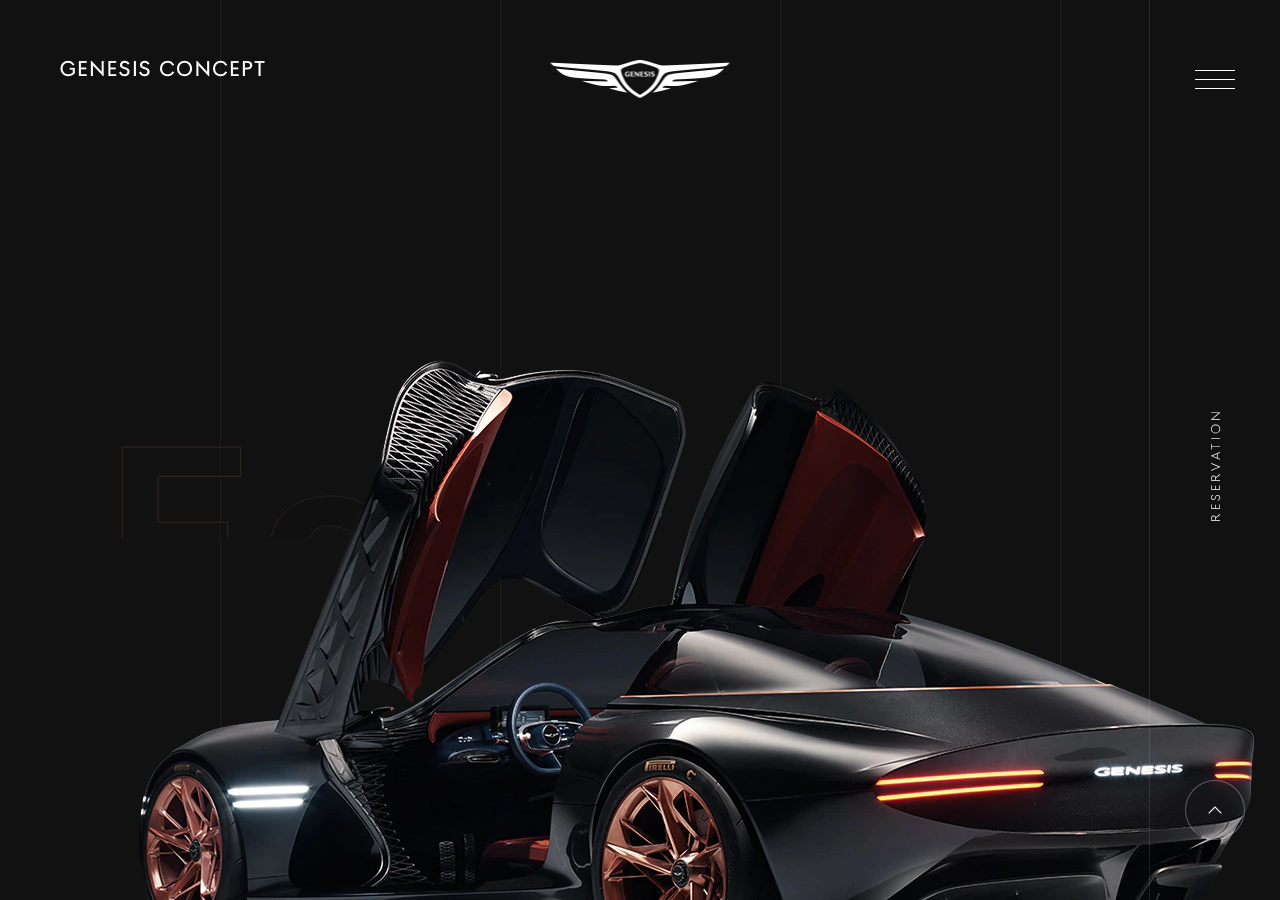
<file: essentia.html>
<!--
    메뉴 배경 부드럽게 전환!
    section02 : 스크롤할때 front 글자 나타나기!
    section03 : 슬라이드 속도 맞추기
-->

<!DOCTYPE html>
<html lang="en">
<head>
    <meta charset="UTF-8">
    <title>제네시스콘셉트카::Essentia</title>
    <link rel="stylesheet" href="css/plugin/reset.css">
    <link rel="stylesheet" href="css/plugin/common.css">
    <link rel="stylesheet" href="css/plugin/slick.css">
    <link rel="stylesheet" href="css/essentia.css">

    <script src="js/plugin/jquery-1.8.1.min.js"></script>
    <script src="js/plugin/slick.min.js"></script>
    <script src="js/plugin/easing.js"></script>

</head>
<body>

<div id="menu">
    <div class="bg">
        <div><img src="images/common/menu-bg01.jpg" alt=""></div>
        <div><img src="images/common/menu-bg03.jpg" alt=""></div>
        <div><img src="images/common/menu-bg02.jpg" alt=""></div>
        <div><img src="images/common/menu-bg04.jpg" alt=""></div>
    </div>
    <div class="menu-inner">
        <div class="menu-wrap">
            <ul>
                <li>
                    <a href="essentia.html">
                        <small>electric car</small>
                        <h1>MINT</h1>
                    </a>
                </li>
                <li>
                    <a href="essentia.html">
                        <small>SUV</small>
                        <h1>GV80</h1>
                    </a>
                </li>
                <li>
                    <a href="essentia.html">
                        <small>Sports car</small>
                        <h1>Essentia</h1>
                    </a>
                </li>
                <li>
                    <a href="essentia.html">
                        <small>Sedan</small>
                        <h1>New York</h1>
                    </a>
                </li>
            </ul>
        </div>
    </div>
</div>

<!-- <div class="posNum"></div> -->

<header id="header">
    <div class="header-inner">
        <div class="logo-txt"><a href="index.html"><img src="images/common/logo_text.png" alt=""></a></div>
        <div class="logo-symbol"><img src="images/common/logo.png" alt=""></div>
        <div class="menu">
            <div class="line"></div>
            <div class="line"></div>
            <div class="line"></div>
        </div>
    </div>
</header>

<aside id="aside">
    <a href="reservation.html">reservation</a>
    <button class="startPoint"></button>
</aside>

<section id="container">
    <section id="section01">
        <div class="visual inner">
            <div class="tit">
                <div class="outline">
                    <div class="con">
                        <div><div><h1>E</h1></div></div>
                        <div><div><h1>S</h1></div></div>
                        <div><div><h1>S</h1></div></div>
                        <div><div><h1>E</h1></div></div>
                        <div><div><h1>N</h1></div></div>
                        <div><div><h1>T</h1></div></div>
                        <div><div><h1>I</h1></div></div>
                        <div><div><h1>A</h1></div></div>
                    </div>
                </div>
            </div>
            <div class="img"><img src="images/sub/visual-img.png" alt=""></div>
        </div>
        <a class="btn" href="reservation.html">사전예약</a>
    </section>

    <section id="section02">
        <div class="inner">
            <div class="floating-wrap">
                <div><img src="images/sub/floating-img02.jpg" alt=""></div>
                <div><img src="images/sub/floating-img01.jpg" alt=""></div>
            </div>
            <div class="tit">
                <h3>INTRODUCING THE ESSENTIA CONCEPT</h3>
                <div class="txt">
                    <div class="txt01">
                        <div class="back">에센시아 콘셉트는 <b>제네시스 브랜드가 생각하는 진정한 GT의</b></div>
                        <div class="front"><div class="cover">에센시아 콘셉트는 <b>제네시스 브랜드가 생각하는 진정한 GT의</b></div></div>
                    </div>
                    <div class="txt02">
                        <div class="back"><b>기본 콘셉트를 표현</b>한 차량으로,</div>
                        <div class="front"><div class="cover"><b>기본 콘셉트를 표현</b>한 차량으로,</div></div>
                    </div>
                    <div class="txt03">
                        <div class="back">궁극의 제네시스 디자인과 기술력을 담아냄으로써</div>
                        <div class="front"><div class="cover">궁극의 제네시스 디자인과 기술력을 담아냄으로써</div></div>
                    </div>
                    <div class="txt04">
                        <div class="back"><b>평범함을 거부하고 그 이상에 도전</b>합니다.</div>
                        <div class="front"><div class="cover"><b>평범함을 거부하고 그 이상에 도전</b>합니다.</div></div>
                    </div>
                </div>
            </div>
            <div class="floating-wrap-02">
                <div><img src="images/sub/floating-img04.jpg" alt=""></div>
                <div><img src="images/sub/floating-img03.jpg" alt=""></div>
            </div>
        </div>
        <div class="img"><img src="images/sub/sketch-img.jpg" alt=""></div>
    </section>

    <section id="section03">
        <div class="tit inner">
            <h4>DESIGN IN THE DETAILS</h4>
            <h3>제네시스 디자인 철학인 동적인 우아함(Athletic Elegance)을<br>세련되게 재해석하였으며 향후 제네시스 차량에 적용될<br>미래 기술 비전을 제시합니다.</h3>
        </div>
        
        <div class="slide inner">
            <div class="slider-focus">
                <div>
                    <div><img src="images/sub/detail-img01.jpg" alt=""></div>
                    <div class="detail">
                        <h3>사이드 프로파일</h3>
                        <p>리어 휠까지 이어지는 파라볼릭 라인이 고급스러운 볼륨감을 제공하는 동시에<br>구조감과 길이감을 돋보이게 하는 측면부.</p>
                    </div>
                </div>
                <div>
                    <div><img src="images/sub/detail-img02.jpg" alt=""></div>
                    <div class="detail">
                        <h3>쿼드램프</h3>
                        <p>에어로 다이내믹 컷-오프 스타일로 공력 개선을 한 디자인과<br>직선형 쿼드 램프가 인상적인 후면부.</p>
                    </div>
                </div>
                <div>
                    <div><img src="images/sub/detail-img03.jpg" alt=""></div>
                    <div class="detail">
                        <h3>크레스트 그릴</h3>
                        <p>진보된 형태의 크레스트 그릴과 함께 노스 콘(nose cone) 스타일이 적용된 디자인,<br>어드밴스드 탄소 섬유 섀시를 통해 안이 보이는 후드로 눈길을 사로잡는 전면부.</p>
                    </div>
                </div>
                <div>
                    <div><img src="images/sub/detail-img04.jpg" alt=""></div>
                    <div class="detail">
                        <h3>코냑 컬러 가죽시트</h3>
                        <p>하이패션에서 영감을 받은 쉐브론 퀼팅 마감의 코냑 컬러 가죽시트와 옥스퍼드 블루 벨벳 소재로 마감된 센터콘솔,<br>도어 등의 컬러 조합이 클래식하면서도 개성 있는 실내 분위기를 완성합니다.</p>
                    </div>
                </div>
                <div>
                    <div><img src="images/sub/detail-img05.jpg" alt=""></div>
                    <div class="detail">
                        <h3>8인치 와이드 스크린</h3>
                        <p>운전석과 조수석을 아우르는 와이드 스크린이 탑재된 센터페시아로 차량운행 관련 정보를 한눈에 제공하며<br>운전석에는 탄소 섬유를 겹겹이 배치한 8인치 와이드 스크린 디스플레이로 3D 효과를 느낄 수 있습니다.</p>
                    </div>
                </div>
            </div>
            
            <div class="slider">
                <div>
                    <div class="img"><img src="images/sub/detail-img02.jpg" alt=""></div>
                    <div class="detail">
                        <h3>쿼드램프</h3>
                        <p>에어로 다이내믹 컷-오프 스타일로 공력 개선을 한 디자인과 직선형 쿼드 램프가 인상적인 후면부.</p>
                    </div>
                </div>
                <div>
                    <div class="img"><img src="images/sub/detail-img03.jpg" alt=""></div>
                    <div class="detail">
                        <h3>크레스트 그릴</h3>
                        <p>진보된 형태의 크레스트 그릴과 함께 노스 콘(nose cone) 스타일이 적용된 디자인, 어드밴스드 탄소 섬유 섀시를 통해 안이 보이는 후드로<br>눈길을 사로잡는 전면부.</p>
                    </div>
                </div>
                <div>
                    <div class="img"><img src="images/sub/detail-img04.jpg" alt=""></div>
                    <div class="detail">
                        <h3>코냑 컬러 가죽시트</h3>
                        <p>하이패션에서 영감을 받은 쉐브론 퀼팅 마감의 코냑 컬러 가죽시트와 옥스퍼드 블루 벨벳 소재로 마감된 센터콘솔, 도어 등의 컬러 조합이 클래식하면서도 개성 있는 실내 분위기를 완성합니다.</p>
                    </div>
                </div>
                <div>
                    <div class="img"><img src="images/sub/detail-img05.jpg" alt=""></div>
                    <div class="detail">
                        <h3>8인치 와이드 스크린</h3>
                        <p>운전석과 조수석을 아우르는 와이드 스크린이 탑재된 센터페시아로 차량운행 관련 정보를 한눈에 제공하며 운전석에는 탄소 섬유를 겹겹이 배치한 8인치 와이드 스크린 디스플레이로 3D 효과를 느낄 수 있습니다.</p>
                    </div>
                </div>
                <div>
                    <div class="img"><img src="images/sub/detail-img01.jpg" alt=""></div>
                    <div class="detail">
                        <h3>사이드 프로파일</h3>
                        <p>리어 휠까지 이어지는 파라볼릭 라인이 고급스러운 볼륨감을 제공하는 동시에 구조감과 길이감을 돋보이게 하는 측면부.</p>
                    </div>
                </div>
            </div>
        </div>

    </section>

    <section id="section04">
        <div class="bg"></div>
        <div class="gallery">
            <div class="top">
                <div>
                    <div><img src="images/sub/gallery-img02.jpg" alt=""></div>
                    <div><img src="images/sub/gallery-img03.jpg" alt=""></div>
                </div>
                <div><img src="images/sub/gallery-img01.jpg" alt=""></div>
            </div>
            <div class="bottom">
                <div><img src="images/sub/gallery-img04.jpg" alt=""></div>
                <div>
                    <div><img src="images/sub/gallery-img05.jpg" alt=""></div>
                    <div><img src="images/sub/gallery-img06.jpg" alt=""></div>
                </div>
            </div>

        </div>
    </section>

    <section id="section05">
        <div class="tit">
            <h2>제네시스를 선택한 순간 당신의 일상은 특별해집니다.</h2>
            <p>The moment you choose Genesis, your daily life becomes special.</p>
        </div>
        <a class="btn" href="reservation.html">사전예약</a>
    </section>

    <footer>
        <img src="images/common/footer_logo.png" alt="">
        <address>© 2021 Hyundai Motor Company. All Rights Reserved.</address>
    </footer>
</section>


<script src="js/plugin/gsap.js"></script>
<script src="js/plugin/scrollTrigger.js"></script>
<script src="js/scrollbar.js"></script>
<script src="js/setting.js"></script>
<script src="js/essentia.js"></script>


</body>
</html>
</file>
<file: css/plugin/common.css>
/* font */

@font-face {
    font-family: 'genesis-head';
    font-style: normal;
    font-weight: 300;
    src: url('../../fonts/GenesisSansHeadKRLight.woff2') format('woff2');
    unicode-range:U+0041-005A, U+0061-007A, U+0030-0039;
}

@font-face {
    font-family: 'genesis-head';
    font-style: normal;
    font-weight: 400;
    src: url('../../fonts/GenesisSansHeadKRRegular.woff2') format('woff2');
    unicode-range:U+0041-005A, U+0061-007A, U+0030-0039;
}

@font-face {
    font-family: 'genesis-text';
    font-style: normal;
    font-weight: 800;
    src: url('../../fonts/GenesisSansTextKRBold.woff2') format('woff2');
}

@font-face {
    font-family: 'genesis-text';
    font-style: normal;
    font-weight: 400;
    src: url('../../fonts/GenesisSansTextKRRegular.woff2') format('woff2');
}

body {
    background: #111111;
    font-family: "genesis-head", "genesis-text", sans-serif;
    font-size: 15px;
    color: #ffffff;
}

#container {
    width: 100vw;
    height: 100vh;
    position: relative;
    z-index: 10;
    overflow: hidden;
}

.scroll-content > section{
    /*width: 100vw;*/
    /*height: 100vh;*/
    position: relative;
    overflow: hidden;
}

.posNum {
    position: fixed;
    left: 50%;
    top: 50%;
    width: 300px;
    height: 50px;
    margin: -25px 0 0 -150px;
    background: rgba(0,0,0,0.6);
    color: #fff;
    font-size: 20px;
    font-weight: bold;
    text-align: center;
    line-height: 50px;
    z-index: 9999;
}

h1 { font-size: 60px; font-weight:normal; line-height: 60px; text-transform: uppercase;}
h2 { font-size: 30px; font-weight:normal; }
h3 { font-size: 22px; font-weight:normal; line-height: 38px;}
h4 { font-size: 15px; font-weight:normal; }
p  { line-height: 26px; }

.inner {
    width: 1400px;
    margin: 0 auto;
}

@media screen and (max-width:1400px) {

    .inner{
        overflow: hidden;
    }
}


/* menu */

#menu{
    position: fixed;
    right: 0;
    top: 0;
    height: 100vh;
    z-index: 999999;
    background: #111;
    width: 0;
    transition: all 1s;
    overflow: hidden;
}


#menu .bg{
    width: 100vw;
    height: 100vh;
    position: absolute;
    left: 0;
    top: 0;

}

#menu .bg > div{
    position: absolute;
    left: 50%;
    top: 50%;
    transform: translate(-50%, -50%);
    /*z-index: -1;*/
    opacity: 0;

}


#menu.on{
    width: 100vw;
}


#menu .menu-inner {
    width: 100vw;
    height: 100vh;
    position: absolute;
    right: 0;
    top: 0;
}

#menu .menu-wrap {
    width: 1180px;
    height: 100vh;
    margin: 0 auto;
}

#menu .menu-wrap ul {
    display: flex;
    flex-wrap: wrap;
    height: 100%;
    align-items: center;
    align-content: center;
}

#menu .menu-wrap ul > li {
    width: 50%;
    padding-top: 40px;
    padding-bottom: 40px;
    box-sizing: border-box;
}

#menu .menu-wrap ul > li:nth-child(odd) {
    padding-right: 140px;
}

#menu .menu-wrap ul > li:nth-child(even) {
    padding-left: 140px;
}

#menu .menu-wrap ul > li > a {
    color: #fff;
}

#menu h1 {
    margin-top: 20px;
    font-size: 90px;
    font-weight: lighter;
    white-space: nowrap;
}

#menu small {
    font-weight: lighter;
    letter-spacing: 0.2rem;
    padding-left: 5px;
}


/* header */

#header {
    width: 100%;
    position: fixed;
    top: 0;
    z-index: 9999999;
}

#header .header-inner {
    position: relative;
    padding: 60px;
}


#header .header-inner .menu {
    position: absolute;
    right: 45px;
    top: 70px;
    width: 40px;
    height: 19px;
    display: flex;
    flex-direction: column;
    justify-content: space-between;
}

#header .menu .line:nth-child(1){
    transform-origin: left center;
}

#header .menu .line:nth-child(3){
    transform-origin: right center;
}

#header .menu.on .line:nth-child(1){
    transform: rotate(25deg) translateY(0px);
}

#header .menu.on .line:nth-child(2){
    opacity: 0;
}

#header .menu.on .line:nth-child(3){
    transform: rotate(-25deg) translateX(4px) translateY(-18px);
}

#header .menu .line {
    position: relative;
    transition: all 1s;

}

#header .menu .line {
    width: 40px;
    height: 1px;
    background: #fff;
}

#header .header-inner .logo-symbol {
    position: absolute;
    top: 60px;
    left: 50%;
    transform: translateX(-50%);
}


/* aside */

#aside {
    z-index: 8888888;
    width: 130px;
    height: 100vh;
    position: fixed;
    display: flex;
    flex-direction: column;
    justify-content: space-between;
    top: 0;
    right: 0;
    border-left: 1px solid rgba(255,255,255,0.1);

}


#aside a {
    transform: rotate(-90deg);
    margin-top: 50vh;
    letter-spacing: 0.2rem;
    white-space: nowrap;
    font-size: 13px;
    font-weight: 300;
    color: #fff;
    transition: all 0.5s;
}

#aside a:hover {
    color: rgba(255,255,255,0.6);
}



#aside .startPoint{
    width: 60px;
    height: 60px;
    background: url('../../images/common/i_arrow_top.png') center no-repeat;
    margin: 0 auto 60px;
    border: 1px solid rgba(255,255,255,0.3);
    border-radius: 50%;
    cursor: pointer;
}

/* footer */

footer {
    background: #000000;
    padding: 100px 0;
    text-align: center;
}

footer img {
    margin-bottom: 40px;
}

footer address {
    font-style: normal;
    font-weight: 300;
    color: rgba(255,255,255,0.3);
}


/* button */

.btn {
    display: block;
    height: 58px;
    line-height: 58px;
    background: #ad7b61;
    position: relative;
    text-align: center;
    font-weight: 700;
    color: #111111;
    letter-spacing: 0.05rem;
    transition:all 1s;
    z-index: 1;

}

.btn-lg {
    height: 80px;
    line-height: 80px;
    font-size: 22px;
    font-weight: 600;
}

.btn:after {
    content: "";
    width: 0%;
    height: 100%;
    position: absolute;
    top: 0;
    left: 0;
    background: #111;
    border: 1px solid #ad7b61;
    transition:all 1s;
    box-sizing: border-box;
}

.btn:hover {
    color: #ad7b61;
}

.btn:hover:after {
    width: 100%;
    z-index: -1;
}


.btn-modal {
    display: block;
    height: 58px;
    line-height: 58px;
    /* background: #ad7b61; */
    position: relative;
    border: 1px solid #ad7b61;
    text-align: center;
    font-weight: 700;
    color: #ad7b61;
    letter-spacing: 0.05rem;
    transition:all 1s;
    z-index: 1;
}

.btn-modal:after {
    content: "";
    width: 0%;
    height: 100%;
    position: absolute;
    top: 0;
    left: 0;
    background: #111;
    transition:all 1s;
    box-sizing: border-box;
}

.btn-modal:hover {
    color: #ad7b61;
}

.btn-modal:hover:after {
    width: 100%;
    z-index: -1;
}


/* title tweenMax */

.tit .con{
    display: flex;

}

.tit .con > div{
    overflow: hidden;
}

.tit .con > div > div{
    transform: translateY(100%);
    opacity: 0;
}

.tit .con h1.space {
    margin-left: 15px;
}

.tit .outline h1 {
    font-family: "genesis-text";
    font-size: 267px;
    font-weight: bold;
    line-height: initial;
    -webkit-text-stroke : 0.5px #a36b4f;
    color: #111;
}
</file>
<file: css/essentia.css>
/* section01 */

#section01{
    background: url('../images/common/bg-line-white.png') repeat-y center;
    position: relative;
    padding-top: 200px;
    padding-bottom: 170px;
}

#section01 .visual {
    position: relative;
    height: 900px;
}

#section01 .visual .img {
    position: absolute;
    top: 160px;
    z-index: 99;
}

#section01 .visual .tit {
    width: 100%;
    position: absolute;
    left: 0;
    top: 0;
    opacity: 0;
    z-index: -1;
    transition: all .5s;
}

#section01 .visual .tit.on{
    opacity: 1;
    z-index: 1;
}

#section01 .visual .con {
    justify-content: center;
}

#section01 .btn {
    width: 280px;
    margin: 0 auto;
}

/* section02 */

#section02{
    background: url('../images/common/bg-line-white.png') repeat-y center;
    padding-bottom: 525px;
}

#section02 .floating-wrap,
#section02 .floating-wrap-02 {
    transform: translateY(30px);
    opacity: 0;
    transition: all 1s;
    transition-delay:0.2s;
}

#section02 .floating-wrap.on,
#section02 .floating-wrap-02.on {
    transform: translateY(0);
    opacity: 1;
}

#section02 .floating-wrap {
    display: flex;
    justify-content: space-between;
}

#section02 .floating-wrap div:nth-child(1) {
    margin-top: 110px;
}

#section02 .floating-wrap div:nth-child(2) {
    margin-right: 280px;
}

#section02 .floating-wrap-02 {
    display: flex;
    justify-content: space-between;
}

#section02 .floating-wrap-02 div:nth-child(1) {
    margin-top: 300px;
    margin-left: 280px;
}

#section02 .tit {
    text-align: center;
}

#section02 .tit h3 {
    font-size: 20px;
    color: #ad7b61;
}

#section02 .txt {
    margin-top: 50px;
    font-size: 36px;
    font-weight: lighter;
    line-height: 54px;
    color: rgba(255,255,255,0.8);
}

#section02 .txt > div {
    position: relative;
}

#section02 .txt .back{
    opacity: 0.6;
}

#section02 .txt .front{
    width: 0;
    position: absolute;
    left: 0;
    top: 0;
    overflow: hidden;
}

#section02 .txt .front .cover{
    width: 1400px;
    height: 55px;
}
#section02 .txt b {
    font-weight: bold;
    color: #ffffff;
}

#section02 .img {
    position: absolute;
    bottom: 0;
    left: 50%;
    transform: translateX(-50%);
    margin-top: 210px;
}

/* section03 */

#section03{
    background: url('../images/common/bg-line-white.png') repeat-y center;
    padding-top: 370px;
}

#section03 .tit {
    display: flex;
    margin-bottom: 100px;
}

#section03 .tit h4 {
    margin-top: 5px;
    margin-right: 250px;
    color: #ad7b61;
}

#section03 .slider-focus {
    width:840px;
    margin-right: 140px;
}

#section03 .slider-focus .slick-slide {
    width: 980px;
}

#section03 .slider-focus .slick-arrow {
    width: 31px;
    height: 31px;
    position: absolute;
    top: 870px;
    border: 0;
    font-size: 0;
    z-index: 9;
}

#section03 .slider-focus .slick-prev {
    background: url(../images/common/i_arrow_prev.png) center no-repeat;
    right: 137px;
}

#section03 .slider-focus .slick-next {
    background: url(../images/common/i_arrow_next.png) center no-repeat;
    right: 0;
}

#section03 .slider-focus .slick-counter {
    position: absolute;
    top: 879px;
    right: 67px;
    font-weight: lighter;
    font-size: 17px;
}

#section03 .slide {
    display: flex;
}

#section03 .slider {
    /* width:680px; */
    height: 923px;
    opacity: 0.6;
}

#section03 .slider .slick-slide  {
    width: 560px;
    height: 960px;
}

#section03 .slider .img {
    width: 420px;
    height: 537px;
    overflow: hidden;
}

#section03 .slider img {
    height: 100%;
}

#section03 .slider .detail {
    width: 420px;
}

#section03 .slider-focus .detail,
#section03 .slider .detail {
    margin-top: 60px;
}

#section03 .slider-focus p,
#section03 .slider p {
    margin-top: 25px;
    color: rgba(255,255,255,0.6);
}

/* section04 */

#section04{
    padding-top: 340px;
    margin-bottom: 340px;
}

#section04 .bg{
    width: 100vw;
    height: 800px;
    position: absolute;
    left: 0;
    top: 0;
    background: url('../images/common/bg-line-white.png') repeat-y center;
    z-index: -1;
}

#section04 .tit {
    margin-bottom: 170px;
    text-align: center;
}

#section04 .tit .con {
    justify-content: center;
}

#section04 .tit p {
    margin-top: 30px;
    color: rgba(255,255,255,0.6);
    transform: translateY(30px);
    opacity: 0;
    transition: all 1s;
    transition-delay:1.3s;
}

#section04 .tit.on p {
    transform: translateY(0);
    opacity: 1;
}

#section04 .gallery {
    width: 90vw;
    min-width: 1400px;
    margin: 0 auto;
}
#section04 .gallery div {
    overflow: hidden;
}

#section04 .gallery img{
    width: 100%;
    transition:all 1s;
}

#section04 .gallery img:hover {
    transform: scale(1.2);
}

#section04 .gallery .top,
#section04 .gallery .bottom{
    display: flex;
    justify-content: center;
}

#section04 .gallery .top {
    align-items: flex-end;
}

#section04 .gallery .top  > div > div{
    flex: 1;
}

#section04 .gallery .top  > div > div:nth-child(1) {
    width: 50%;
    margin-left: auto;
}

#section04 .gallery .bottom  > div > div{
    flex: 1;
}

#section04 .gallery .bottom  > div > div:nth-child(2) {
    width: 50%;
}


/* section05 */

#section05 {
    height: 960px;
    background:url('../images/sub/end-bg.jpg') no-repeat bottom center, linear-gradient( to bottom, #111111, #000000);
    filter: grayscale(100%);
    transition: all 0.8s;
    transition-delay:0.2s;
}

#section05.on { filter:initial; }

#section05 .tit {
    text-align: center;
    transform: translateY(30px);
    opacity: 0;
    transition: all 0.8s;
    transition-delay:0.4s;
    margin-bottom: 70px;
}

#section05 .tit.on {
    transform: translateY(0);
    opacity: 1;
}

#section05 .tit h2 {
    margin-bottom: 20px;
}

#section05 .tit p {
    color: rgba(255,255,255,0.6);
}

#section05 .btn {
    width: 280px;
    margin: 0 auto;
}
</file>
